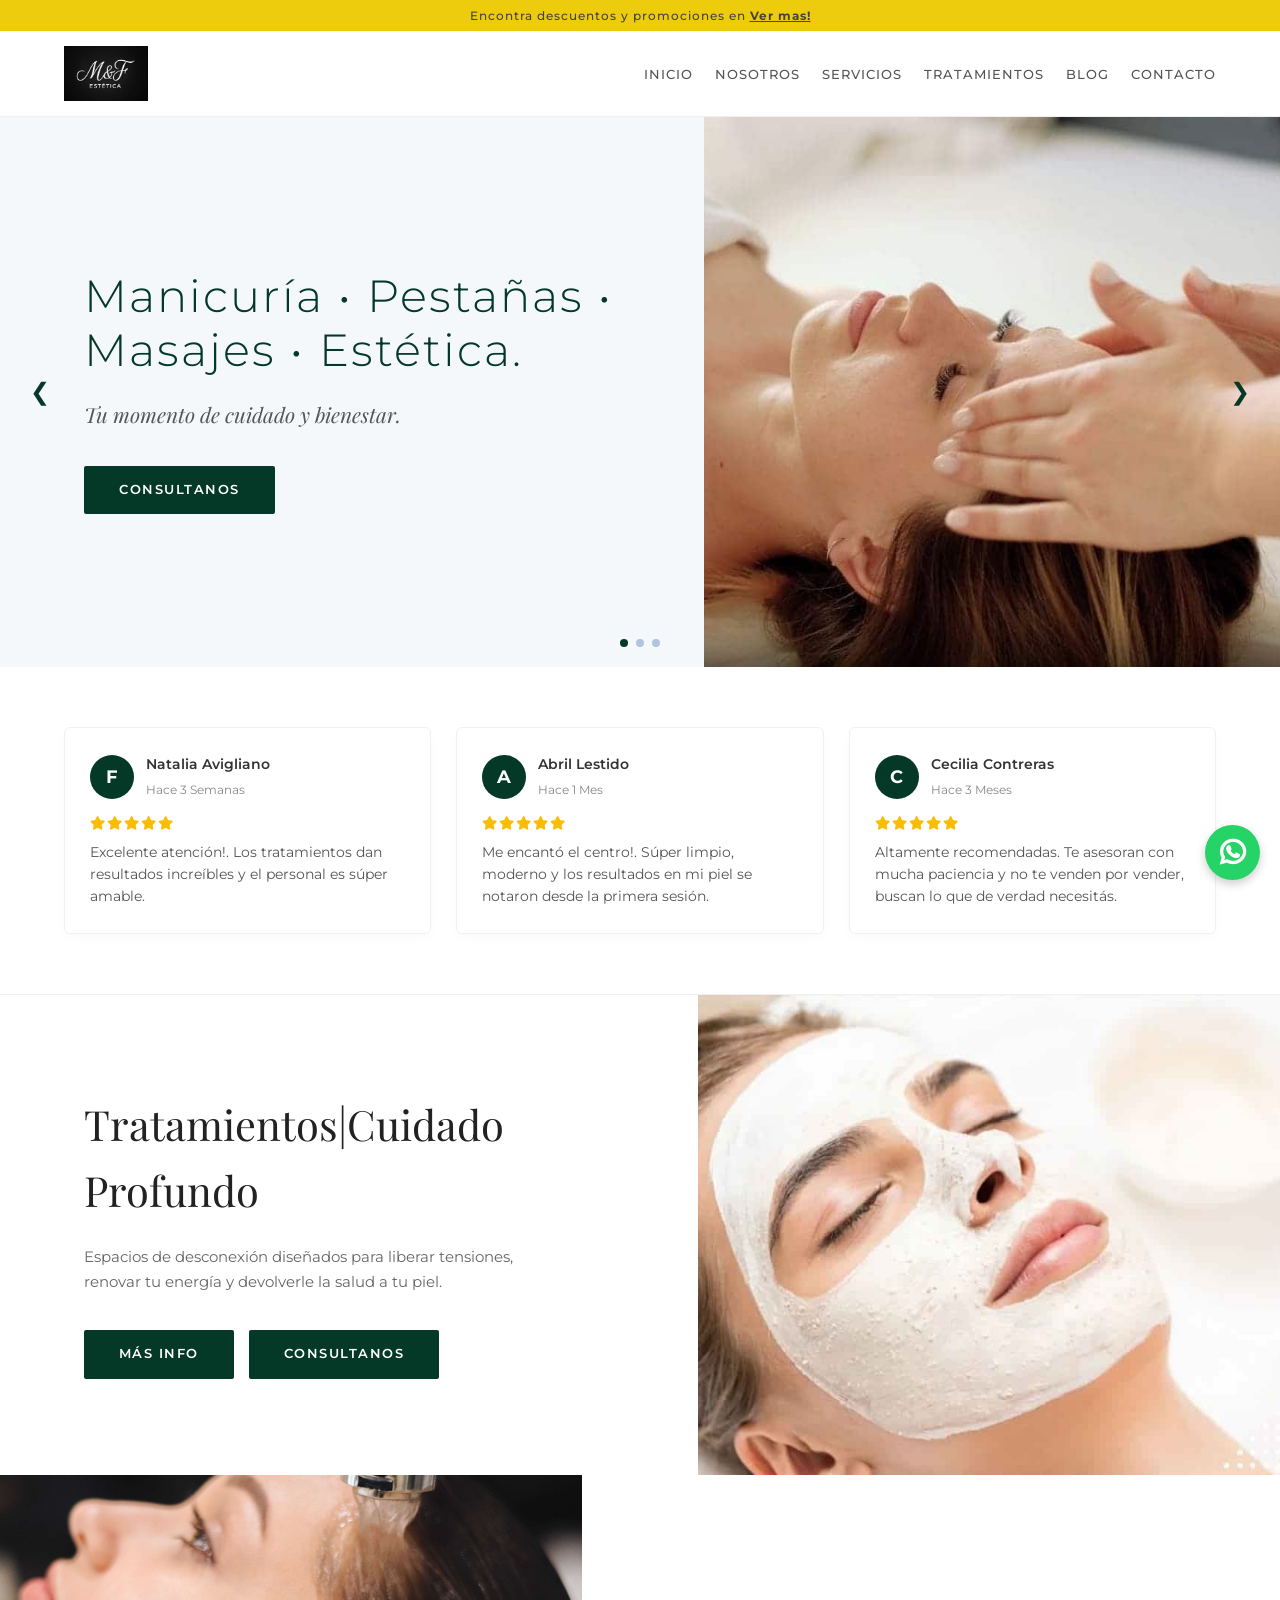
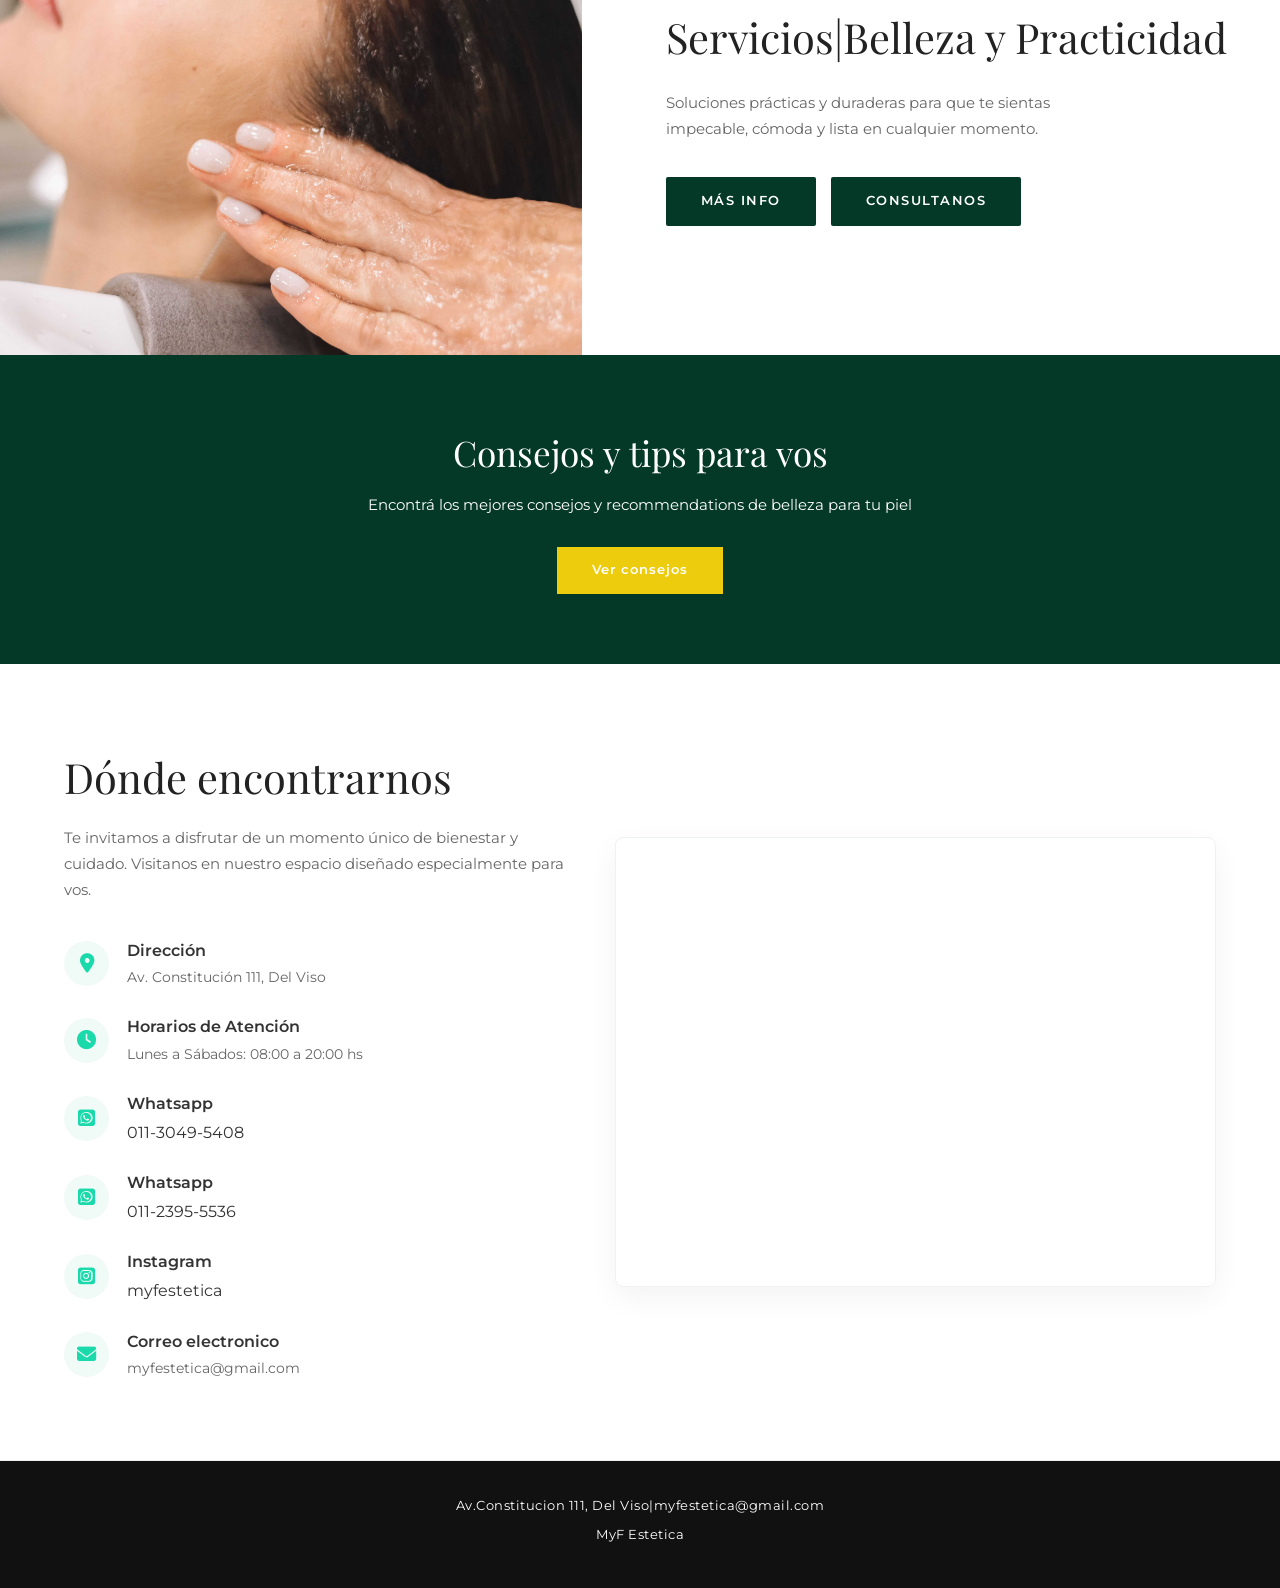
<file: index.html>
<!DOCTYPE html>
<html lang="es">
<head>
    <meta charset="UTF-8">
    <meta name="viewport" content="width=device-width, initial-scale=1.0">
    <title>MyF Estetica</title>
    <link rel="stylesheet" href="css/index.css">
    <link rel="stylesheet" href="https://cdnjs.cloudflare.com/ajax/libs/font-awesome/6.4.2/css/all.min.css">
</head>
<body>
    <header class="header">
        <div class="header-top">
            <p>Encontra descuentos y promociones en <a href="https://www.instagram.com/myfestetica_?utm_source=ig_web_button_share_sheet&igsh=ZDNlZDc0MzIxNw==">Ver mas!</a></p>
        </div>
        <nav class="nav-container">
            <a href="index.html"><img src="assets/Logo.JPG" alt="Logo MyF Estética"></a>
            <ul class="nav-menu" id="nav-menu">
                <li><a href="index.html">Inicio</a></li>
                <li><a href="about.html">Nosotros</a></li>
                <li><a href="services.html">Servicios</a></li>
                <li><a href="treatments.html">Tratamientos</a></li>
                <li><a href="blog.html">Blog</a></li>
                <li><a href="contact.html">Contacto</a></li>
            </ul>
            <button class="nav-toggle" id="nav-toggle" aria-label="Abrir menú">
                <i class="fas fa-bars"></i>
            </button>
        </nav>
    </header>

    <main>
        <section class="carousel-section">
            <div class="carousel-container">
                
                <div class="carousel-slide active">
                    <div class="carousel-content">
                        <h2 class="carousel-title">Manicuría • Pestañas • Masajes • Estética.</h2>
                        <p class="carousel-subtitle">Tu momento de cuidado y bienestar.</p>
                        <a href="https://wa.me/5491130495408" class="btn-carousel">CONSULTANOS</a>
                    </div>
                    <div class="carousel-image-container">
                        <img src="assets/bannerBienestar.JPG" alt="Tratamiento corporal" class="carousel-img">
                    </div>
                </div>

                <div class="carousel-slide">
                    <div class="carousel-content">
                        <h2 class="carousel-title">Tratamientos Faciales Avanzados.</h2>
                        <p class="carousel-subtitle">Renová la salud y frescura de tu piel.</p>
                        <a href="treatments.html" class="btn-carousel">VER MÁS</a>
                    </div>
                    <div class="carousel-image-container">
                        <img src="assets/tratamiento.jpg" alt="Tratamiento Facial" class="carousel-img">
                    </div>
                </div>

                <div class="carousel-slide">
                    <div class="carousel-content">
                        <h2 class="carousel-title">Belleza y Practicidad Diaria.</h2>
                        <p class="carousel-subtitle">Soluciones duraderas para sentirte impecable.</p>
                        <a href="services.html" class="btn-carousel">VER MÁS</a>
                    </div>
                    <div class="carousel-image-container">
                        <img src="assets/hair2.jpg" alt="Servicios de Belleza" class="carousel-img">
                    </div>
                </div>

            </div>

            <button class="carousel-arrow prev-arrow" aria-label="Anterior">❮</button>
            <button class="carousel-arrow next-arrow" aria-label="Siguiente">❯</button>

            <div class="carousel-dots">
                <span class="dot active"></span>
                <span class="dot"></span>
                <span class="dot"></span>
            </div>
        </section>
        <section class="opinions-section">
            <div class="opinions-container">
                
                <article class="review-card">
                    <div class="review-header">
                        <div class="review-avatar-placeholder">F</div> 
                        <div class="review-user-info">
                            <h4 class="review-name">Natalia Avigliano</h4>
                            <span class="review-date">Hace 3 Semanas</span>
                        </div>
                    </div>
                    <div class="review-stars">
                        <i class="fas fa-star"></i><i class="fas fa-star"></i><i class="fas fa-star"></i><i class="fas fa-star"></i><i class="fas fa-star"></i>
                    </div>
                    <p class="review-text">Excelente atención!. Los tratamientos dan resultados increíbles y el personal es súper amable.</p>
                </article>

                <article class="review-card">
                    <div class="review-header">
                        <div class="review-avatar-placeholder">A</div> 
                        <div class="review-user-info">
                            <h4 class="review-name">Abril Lestido</h4>
                            <span class="review-date">Hace 1 Mes</span>
                        </div>
                    </div>
                    <div class="review-stars">
                        <i class="fas fa-star"></i><i class="fas fa-star"></i><i class="fas fa-star"></i><i class="fas fa-star"></i><i class="fas fa-star"></i>
                    </div>
                    <p class="review-text">Me encantó el centro!. Súper limpio, moderno y los resultados en mi piel se notaron desde la primera sesión.</p>
                </article>

                <article class="review-card">
                    <div class="review-header">
                        <div class="review-avatar-placeholder">C</div> 
                        <div class="review-user-info">
                            <h4 class="review-name">Cecilia Contreras</h4>
                            <span class="review-date">Hace 3 Meses</span>
                        </div>
                    </div>
                    <div class="review-stars">
                        <i class="fas fa-star"></i><i class="fas fa-star"></i><i class="fas fa-star"></i><i class="fas fa-star"></i><i class="fas fa-star"></i>
                    </div>
                    <p class="review-text">Altamente recomendadas. Te asesoran con mucha paciencia y no te venden por vender, buscan lo que de verdad necesitás.</p>
                </article>

            </div>
        </section>

        <section class="services"> 
            <article class="service-card item-reversed">
                <div class="service-content">
                    <h1>Tratamientos|Cuidado Profundo</h1>
                    <p>Espacios de desconexión diseñados para liberar tensiones, renovar tu energía y devolverle la salud a tu piel.</p>
                    <div class="btn-group">
                        <a href="treatments.html" class="btn-main">MÁS INFO</a>
                        <a href="https://wa.me/01130495408" class="btn-accent">CONSULTANOS</a>
                    </div>
                </div>
                <div class="service-banner banner-facial"></div>
            </article>

            <article class="service-card item-reversed">
                <div class="service-content">
                    <h1>Servicios|Belleza y Practicidad</h1>
                    <p>Soluciones prácticas y duraderas para que te sientas impecable, cómoda y lista en cualquier momento.</p>
                    <div class="btn-group">
                        <a href="services.html" class="btn-main">MÁS INFO</a>
                        <a href="https://wa.me/01130495408" class="btn-accent">CONSULTANOS</a>
                    </div>
                </div>
                <div class="service-banner banner-corporal"></div>
            </article>
        </section>

        <section class="Tips">
            <h1>Consejos y tips para vos</h1>
            <p>Encontrá los mejores consejos y recommendations de belleza para tu piel</p>
            <a href="blog.html">Ver consejos</a>
        </section>

       <section class="find-us-section">
            <div class="find-us-container">
                <div class="find-us-info">
                    <h2 class="find-us-title">Dónde encontrarnos</h2>
                    <p class="find-us-description">Te invitamos a disfrutar de un momento único de bienestar y cuidado. Visitanos en nuestro espacio diseñado especialmente para vos.</p>
                    
                    <ul class="find-us-details">
    <li>
        <i class="fas fa-map-marker-alt"></i>
        <div>
            <h3>Dirección</h3>
            <p>Av. Constitución 111, Del Viso</p>
        </div>
    </li>
    <li>
        <i class="fas fa-clock"></i>
        <div>
            <h3>Horarios de Atención</h3>
            <p>Lunes a Sábados: 08:00 a 20:00 hs</p>
        </div>
    </li>
    <li>
        <a href="https://wa.me/5491130495408" target="_blank">
            <i class="fa-brands fa-square-whatsapp"></i>
        </a>
        <div>
            <h3>Whatsapp</h3>
            <a href="https://wa.me/5491130495408" target="_blank">011-3049-5408</a>
        </div>
    </li>
    <li>
        <a href="https://wa.me/5491123955536" target="_blank">
            <i class="fa-brands fa-square-whatsapp"></i>
        </a>
        <div>
            <h3>Whatsapp</h3>
            <a href="https://wa.me/5491123955536" target="_blank">011-2395-5536</a>
        </div>
    </li>
    <li>
        <a href="https://www.instagram.com/myfestetica_?utm_source=ig_web_button_share_sheet&igsh=ZDNlZDc0MzIxNw==" target="_blank">
            <i class="fa-brands fa-square-instagram"></i>
        </a>
        <div>
            <h3>Instagram</h3>
            <a href="https://www.instagram.com/myfestetica_?utm_source=ig_web_button_share_sheet&igsh=ZDNlZDc0MzIxNw==" target="_blank">myfestetica</a>
        </div>
    </li>
    <li>
        <i class="fas fa-envelope"></i>
        <div>
            <h3>Correo electronico</h3>
            <p>myfestetica@gmail.com</p>
        </div>
    </li>
</ul>
                </div>
                
                <div class="find-us-map">
                    <iframe 
                        src="https://www.google.com/maps/embed?pb=!1m18!1m12!1m3!1d3291.240505492348!2d-58.8037346!3d-34.4205566!2m3!1f0!2f0!3f0!3m2!1i1024!2i768!4f13.1!3m3!1m2!1s0x95bc99401bfd9ed7%3A0x6bba5294bf061e88!2sAv.%20Constituci%C3%B3n%20111%2C%20B1669%20Del%20Viso%2C%20Provincia%20de%20Buenos%20Aires!5e0!3m2!1ses!2sar!4v1700000000000!5m2!1ses!2sar" 
                        width="100%" 
                        height="100%" 
                        style="border:0;" 
                        allowfullscreen="" 
                        loading="lazy" 
                        referrerpolicy="no-referrer-when-downgrade">
                    </iframe> </div>
            </div>
        </section>

        <a href="https://wa.me/5491130495408">Boton whatsapp</a>
    </main>

    <footer>
        <p>Av.Constitucion 111, Del Viso|myfestetica@gmail.com</p>
        <p>MyF Estetica</p>
    </footer>

    <script type="module" src="js/main.js"></script>
</body>
</html>
</file>
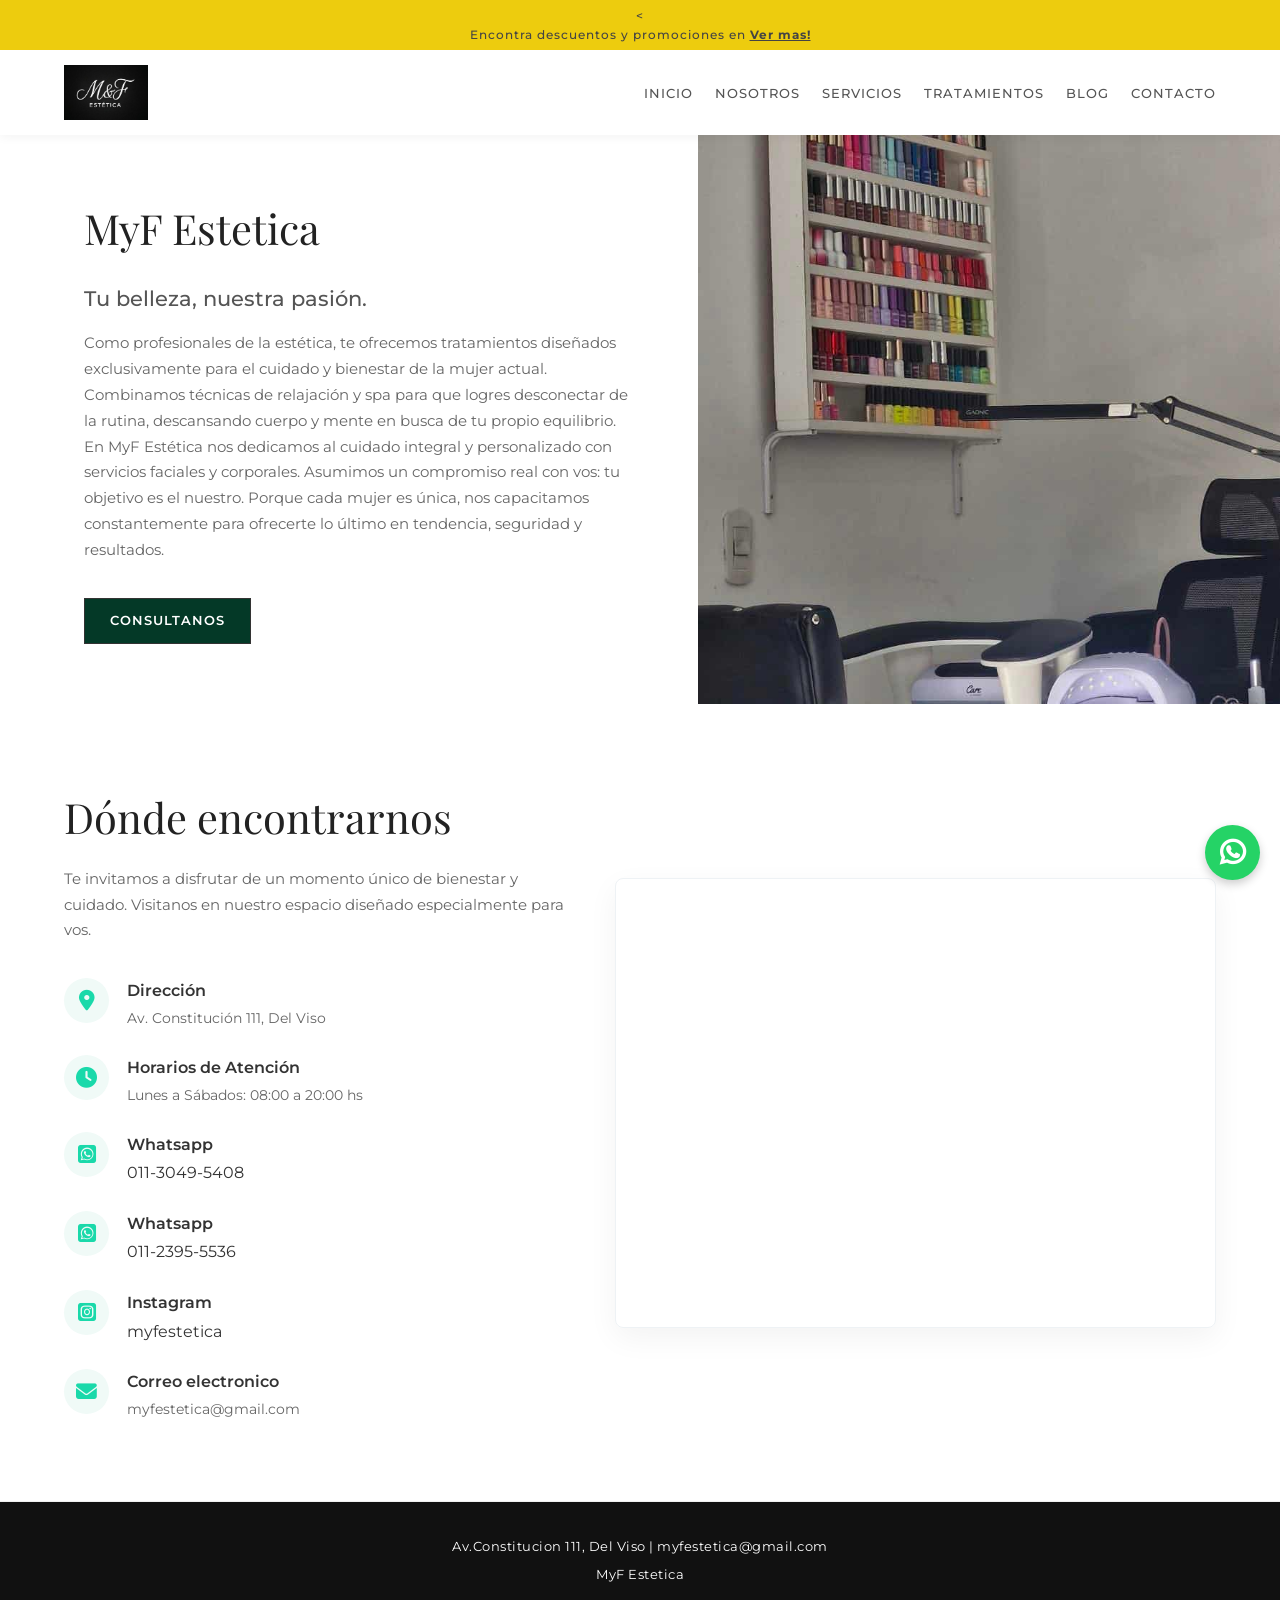
<file: about.html>
<!DOCTYPE html>
<html lang="es">
<head>
    <meta charset="UTF-8">
    <meta name="viewport" content="width=device-width, initial-scale=1.0">
    <title>MyF Estetica</title>
    <link rel="stylesheet" href="css/about.css">
    <link rel="stylesheet" href="https://cdnjs.cloudflare.com/ajax/libs/font-awesome/6.4.2/css/all.min.css">
</head>
<body>
    <header class="header">
        <div class="header-top">
            <<p>Encontra descuentos y promociones en <a href="https://www.instagram.com/myfestetica_?utm_source=ig_web_button_share_sheet&igsh=ZDNlZDc0MzIxNw==">Ver mas!</a></p>
        </div>
        <nav class="nav-container">
            <a href="index.html"><img src="assets/Logo.JPG" alt="Logo MyF Estetica"></a>
             <ul class="nav-menu" id="nav-menu">
                <li><a href="index.html">Inicio</a></li>
                <li><a href="about.html">Nosotros</a></li>
                 <li><a href="services.html">Servicios</a></li>
                  <li><a href="treatments.html">Tratamientos</a></li>
                  <li><a href="blog.html">Blog</a></li>
                   <li><a href="contact.html">Contacto</a></li>
            </ul>
            <button class="nav-toggle" id="nav-toggle" aria-label="Abrir menú">
                <i class="fas fa-bars"></i>
            </button>
        </nav>
    </header>

    <main>
        <section class="services">
            <article class="service-card item-reversed">
                <div class="service-content">
                    <h1>MyF Estetica</h1>
                    <h2>Tu belleza, nuestra pasión.</h2>
                    <p>Como profesionales de la estética, te ofrecemos tratamientos diseñados exclusivamente para el cuidado y bienestar de la mujer actual. Combinamos técnicas de relajación y spa para que logres desconectar de la rutina, descansando cuerpo y mente en busca de tu propio equilibrio.

En MyF Estética nos dedicamos al cuidado integral y personalizado con servicios faciales y corporales. Asumimos un compromiso real con vos: tu objetivo es el nuestro. Porque cada mujer es única, nos capacitamos constantemente para ofrecerte lo último en tendencia, seguridad y resultados.</p>
                    <div class="btn-group">
                        <a href="https://wa.me/5491130495408" class="btn-main">CONSULTANOS</a>
                    </div>
                </div>
                <div class="service-banner banner-facial"></div>
            </article>
        </section>
        
        <section class="find-us-section">
            <div class="find-us-container">
                <div class="find-us-info">
                    <h2 class="find-us-title">Dónde encontrarnos</h2>
                    <p class="find-us-description">Te invitamos a disfrutar de un momento único de bienestar y cuidado. Visitanos en nuestro espacio diseñado especialmente para vos.</p>
                    
                    <ul class="find-us-details">
    <li>
        <i class="fas fa-map-marker-alt"></i>
        <div>
            <h3>Dirección</h3>
            <p>Av. Constitución 111, Del Viso</p>
        </div>
    </li>
    <li>
        <i class="fas fa-clock"></i>
        <div>
            <h3>Horarios de Atención</h3>
            <p>Lunes a Sábados: 08:00 a 20:00 hs</p>
        </div>
    </li>
    <li>
        <a href="https://wa.me/5491130495408" target="_blank">
            <i class="fa-brands fa-square-whatsapp"></i>
        </a>
        <div>
            <h3>Whatsapp</h3>
            <a href="https://wa.me/5491130495408" target="_blank">011-3049-5408</a>
        </div>
    </li>
    <li>
        <a href="https://wa.me/5491123955536" target="_blank">
            <i class="fa-brands fa-square-whatsapp"></i>
        </a>
        <div>
            <h3>Whatsapp</h3>
            <a href="https://wa.me/5491123955536" target="_blank">011-2395-5536</a>
        </div>
    </li>
    <li>
        <a href="https://www.instagram.com/myfestetica_?utm_source=ig_web_button_share_sheet&igsh=ZDNlZDc0MzIxNw==" target="_blank">
            <i class="fa-brands fa-square-instagram"></i>
        </a>
        <div>
            <h3>Instagram</h3>
            <a href="https://www.instagram.com/myfestetica_?utm_source=ig_web_button_share_sheet&igsh=ZDNlZDc0MzIxNw==" target="_blank">myfestetica</a>
        </div>
    </li>
    <li>
        <i class="fas fa-envelope"></i>
        <div>
            <h3>Correo electronico</h3>
            <p>myfestetica@gmail.com</p>
        </div>
    </li>
</ul>
                </div>
                
                <div class="find-us-map">
                    <iframe 
                        src="https://www.google.com/maps/embed?pb=!1m18!1m12!1m3!1d3291.240505492348!2d-58.8037346!3d-34.4205566!2m3!1f0!2f0!3f0!3m2!1i1024!2i768!4f13.1!3m3!1m2!1s0x95bc99401bfd9ed7%3A0x6bba5294bf061e88!2sAv.%20Constituci%C3%B3n%20111%2C%20B1669%20Del%20Viso%2C%20Provincia%20de%20Buenos%20Aires!5e0!3m2!1ses!2sar!4v1700000000000!5m2!1ses!2sar" 
                        width="100%" 
                        height="100%" 
                        style="border:0;" 
                        allowfullscreen="" 
                        loading="lazy" 
                        referrerpolicy="no-referrer-when-downgrade">
                    </iframe> </div>
            </div>
        </section>

        <a href="https://wa.me/5491130495408" class="whatsapp-btn">Boton whatsapp</a>
    </main>

    <footer>
        <p>Av.Constitucion 111, Del Viso | myfestetica@gmail.com</p>
        <p>MyF Estetica</p>
    </footer>

    <script type="module" src="js/main.js"></script>
</body>
</html>
</file>
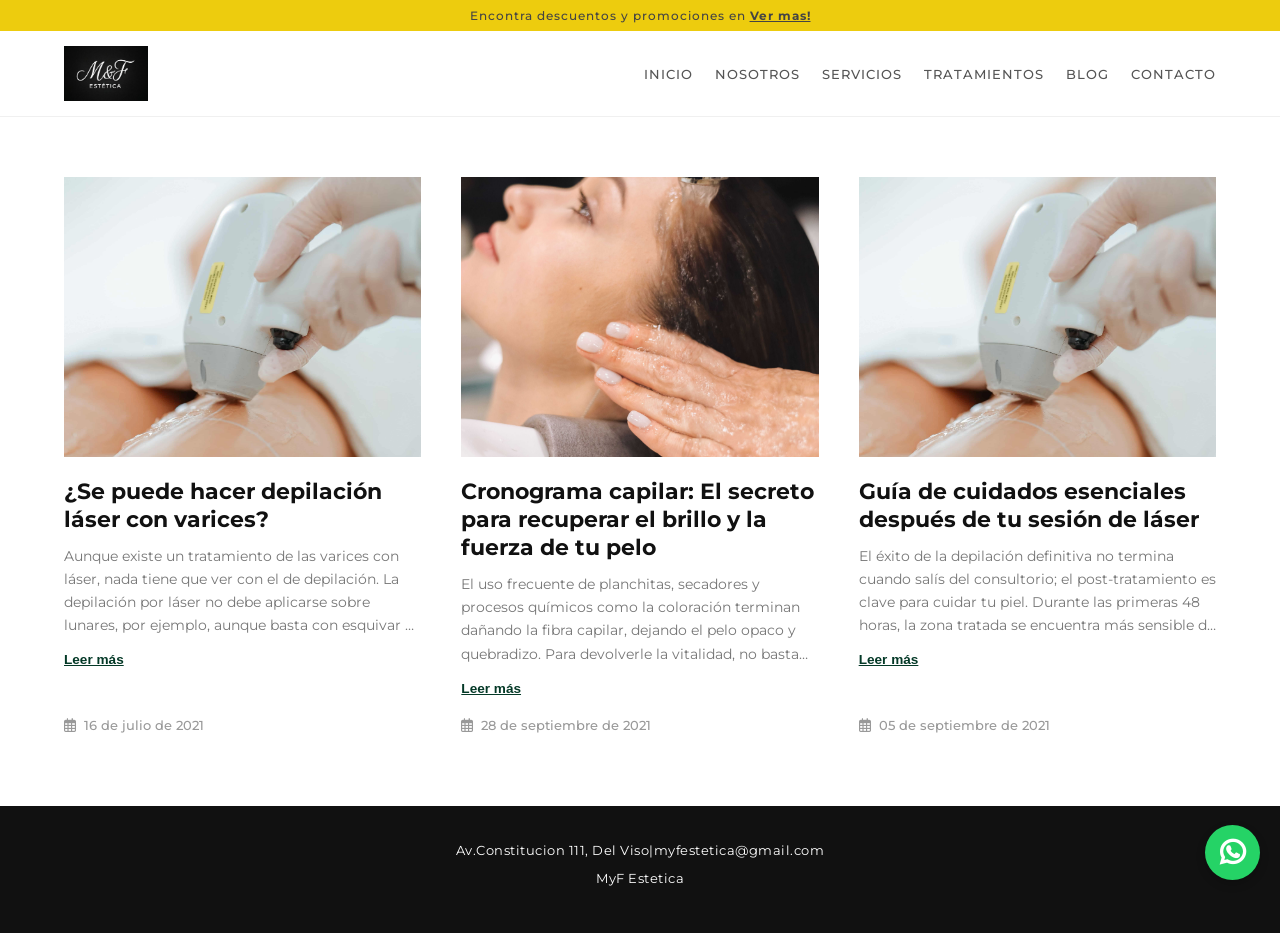
<file: blog.html>
<!DOCTYPE html>
<html lang="es">
<head>
    <meta charset="UTF-8">
    <meta name="viewport" content="width=device-width, initial-scale=1.0">
    <title>MyF Estetica</title>
    <link rel="stylesheet" href="css/blog.css">
    <link rel="stylesheet" href="https://cdnjs.cloudflare.com/ajax/libs/font-awesome/6.4.2/css/all.min.css">
</head>
<body>
    <header class="header">
        <div class="header-top">
            <p>Encontra descuentos y promociones en <a href="https://www.instagram.com/myfestetica_?utm_source=ig_web_button_share_sheet&igsh=ZDNlZDc0MzIxNw==">Ver mas!</a></p>
        </div>
        <nav class="nav-container">
            <a href="index.html"><img src="assets/Logo.JPG"></a>
             <ul class="nav-menu" id="nav-menu">
                <li><a href="index.html">Inicio</a></li>
                <li><a href="about.html">Nosotros</a></li>
                 <li><a href="services.html">Servicios</a></li>
                  <li><a href="treatments.html">Tratamientos</a></li>
                  <li><a href="blog.html">Blog</a></li>
                   <li><a href="contact.html">Contacto</a></li>
            </ul>
            <button class="nav-toggle" id="nav-toggle" aria-label="Abrir menú">
                <i class="fas fa-bars"></i>
            </button>
        </nav>
    </header>
    <main>
     <section class="blog-section">
    <div class="blog-container">
        
<!-- Tarjeta 1: Depilación láser y varices -->
<article class="blog-card">
    <div class="blog-card-image">
        <img src="assets/depilacion.jpg" alt="Depilación láser y varices">
    </div>
    <div class="blog-card-content">
        <h3 class="blog-card-title">¿Se puede hacer depilación láser con varices?</h3>
        <p class="blog-card-excerpt">
            Aunque existe un tratamiento de las varices con láser, nada tiene que ver con el de depilación. La depilación por láser no debe aplicarse sobre lunares, por ejemplo, aunque basta con esquivar el lunar. Depilación láser y varices también parecen poco compatibles porque el tono de una variz podría atraer la energía del disparo...
        </p>
        <div class="blog-card-meta">
            <i class="far fa-calendar-alt"></i>
            <span>16 de julio de 2021</span>
        </div>
    </div>
</article>

<!-- Tarjeta : Cuidado capilar -->
<article class="blog-card">
    <div class="blog-card-image">
        <img src="assets/hair2.jpg" alt="Consejos para un cabello sano y fuerte">
    </div>
    <div class="blog-card-content">
        <h3 class="blog-card-title">Cronograma capilar: El secreto para recuperar el brillo y la fuerza de tu pelo</h3>
        <p class="blog-card-excerpt">
            El uso frecuente de planchitas, secadores y procesos químicos como la coloración terminan dañando la fibra capilar, dejando el pelo opaco y quebradizo. Para devolverle la vitalidad, no basta con usar cualquier crema de enjuague. Un cronograma capilar bien estructurado combina tres etapas fundamentales: hidratación, nutrición y reconstrucción...
        </p>
        <div class="blog-card-meta">
            <i class="far fa-calendar-alt"></i>
            <span>28 de septiembre de 2021</span>
        </div>
    </div>
</article>

<!-- Tarjeta 3: Cuidados post-láser -->
<article class="blog-card">
    <div class="blog-card-image">
        <img src="assets/depilacion.jpg" alt="Cuidados de la piel post láser">
    </div>
    <div class="blog-card-content">
        <h3 class="blog-card-title">Guía de cuidados esenciales después de tu sesión de láser</h3>
        <p class="blog-card-excerpt">
            El éxito de la depilación definitiva no termina cuando salís del consultorio; el post-tratamiento es clave para cuidar tu piel. Durante las primeras 48 horas, la zona tratada se encuentra más sensible de lo habitual. Es fundamental evitar la exposición solar directa, suspender los baños muy calientes y mantener la piel hidratada con geles neutros como el aloe vera...
        </p>
        <div class="blog-card-meta">
            <i class="far fa-calendar-alt"></i>
            <span>05 de septiembre de 2021</span>
        </div>
    </div>
</article>

    </div>

       <a href="https://wa.me/5491130495408" class="whatsapp-btn">Boton whatsapp</a>
    </main>
    <footer>
        <p>Av.Constitucion 111, Del Viso|myfestetica@gmail.com</p>
        <p>MyF Estetica</p>
    </footer>

    <script type="module" src="js/main.js"></script>
</body>
</html>
</file>
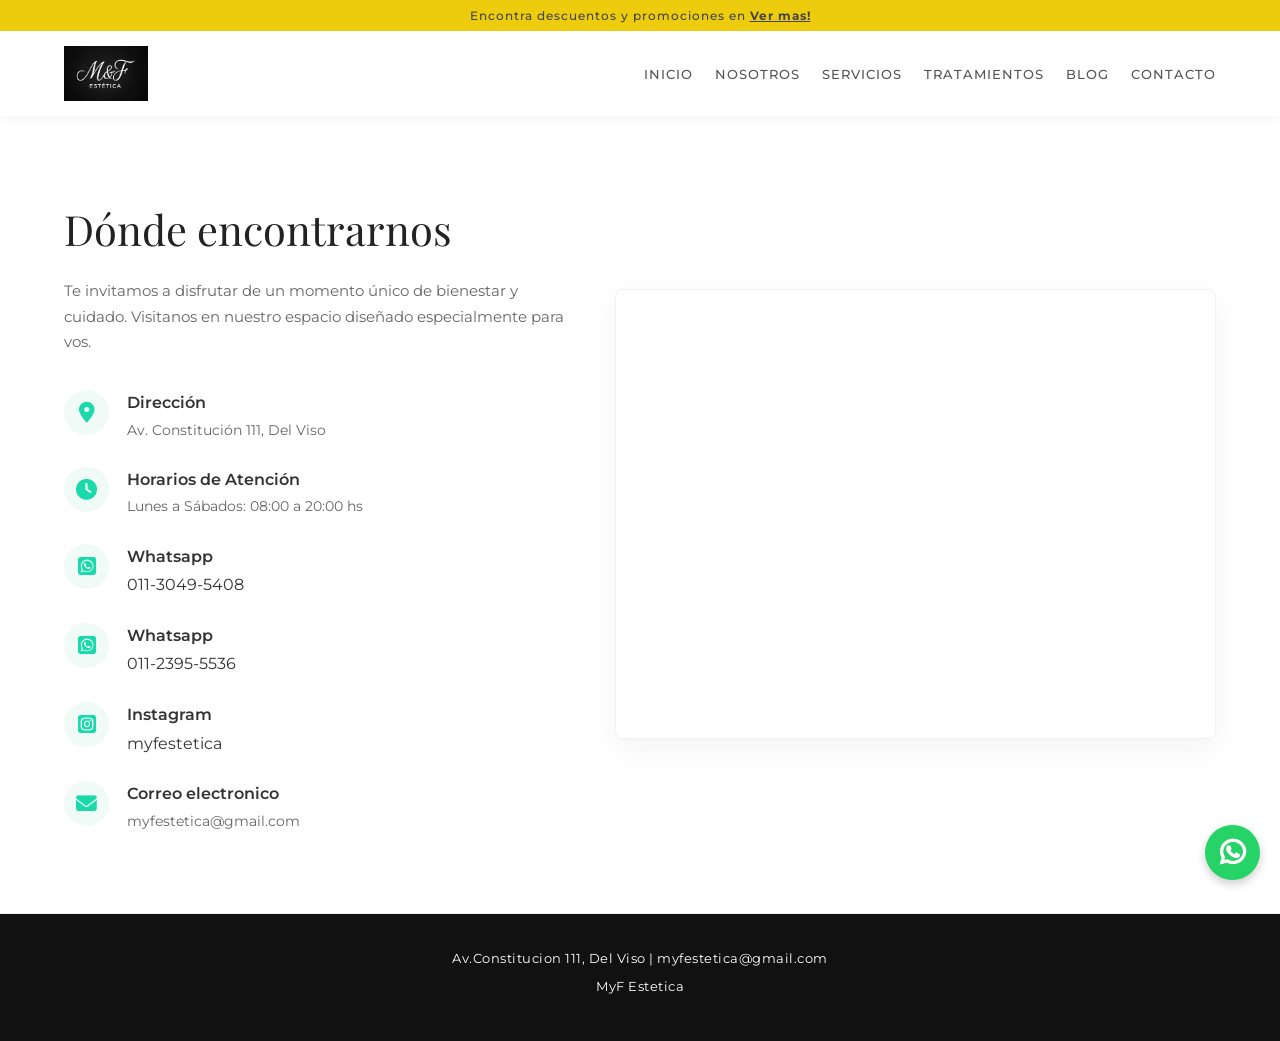
<file: contact.html>
<!DOCTYPE html>
<html lang="es">
<head>
    <meta charset="UTF-8">
    <meta name="viewport" content="width=device-width, initial-scale=1.0">
    <title>MyF Estetica</title>
    <link rel="stylesheet" href="css/contact.css">
    <link rel="stylesheet" href="https://cdnjs.cloudflare.com/ajax/libs/font-awesome/6.4.2/css/all.min.css">
</head>
<body>
    <header class="header">
        <div class="header-top">
            <p>Encontra descuentos y promociones en <a href="https://www.instagram.com/myfestetica_?utm_source=ig_web_button_share_sheet&igsh=ZDNlZDc0MzIxNw==">Ver mas!</a></p>
        </div>
        <nav class="nav-container">
            <a href="index.html"><img src="assets/Logo.JPG" alt="Logo MyF Estetica"></a>
             <ul class="nav-menu" id="nav-menu">
                <li><a href="index.html">Inicio</a></li>
                <li><a href="about.html">Nosotros</a></li>
                 <li><a href="services.html">Servicios</a></li>
                  <li><a href="treatments.html">Tratamientos</a></li>
                  <li><a href="blog.html">Blog</a></li>
                   <li><a href="contact.html">Contacto</a></li>
            </ul>
            <button class="nav-toggle" id="nav-toggle" aria-label="Abrir menú">
                <i class="fas fa-bars"></i>
            </button>
        </nav>
    </header>

    <main>
        <section class="find-us-section">
            <div class="find-us-container">
                <div class="find-us-info">
                    <h2 class="find-us-title">Dónde encontrarnos</h2>
                    <p class="find-us-description">Te invitamos a disfrutar de un momento único de bienestar y cuidado. Visitanos en nuestro espacio diseñado especialmente para vos.</p>
                    
                    <ul class="find-us-details">
    <li>
        <i class="fas fa-map-marker-alt"></i>
        <div>
            <h3>Dirección</h3>
            <p>Av. Constitución 111, Del Viso</p>
        </div>
    </li>
    <li>
        <i class="fas fa-clock"></i>
        <div>
            <h3>Horarios de Atención</h3>
            <p>Lunes a Sábados: 08:00 a 20:00 hs</p>
        </div>
    </li>
    <li>
        <a href="https://wa.me/5491130495408" target="_blank">
            <i class="fa-brands fa-square-whatsapp"></i>
        </a>
        <div>
            <h3>Whatsapp</h3>
            <a href="https://wa.me/5491130495408" target="_blank">011-3049-5408</a>
        </div>
    </li>
    <li>
        <a href="https://wa.me/5491123955536" target="_blank">
            <i class="fa-brands fa-square-whatsapp"></i>
        </a>
        <div>
            <h3>Whatsapp</h3>
            <a href="https://wa.me/5491123955536" target="_blank">011-2395-5536</a>
        </div>
    </li>
    <li>
        <a href="https://www.instagram.com/myfestetica_?utm_source=ig_web_button_share_sheet&igsh=ZDNlZDc0MzIxNw==" target="_blank">
            <i class="fa-brands fa-square-instagram"></i>
        </a>
        <div>
            <h3>Instagram</h3>
            <a href="https://www.instagram.com/myfestetica_?utm_source=ig_web_button_share_sheet&igsh=ZDNlZDc0MzIxNw==" target="_blank">myfestetica</a>
        </div>
    </li>
    <li>
        <i class="fas fa-envelope"></i>
        <div>
            <h3>Correo electronico</h3>
            <p>myfestetica@gmail.com</p>
        </div>
    </li>
</ul>
                </div>
                
                <div class="find-us-map">
                    <iframe 
                        src="https://www.google.com/maps/embed?pb=!1m18!1m12!1m3!1d3291.240505492348!2d-58.8037346!3d-34.4205566!2m3!1f0!2f0!3f0!3m2!1i1024!2i768!4f13.1!3m3!1m2!1s0x95bc99401bfd9ed7%3A0x6bba5294bf061e88!2sAv.%20Constituci%C3%B3n%20111%2C%20B1669%20Del%20Viso%2C%20Provincia%20de%20Buenos%20Aires!5e0!3m2!1ses!2sar!4v1700000000000!5m2!1ses!2sar" 
                        width="100%" 
                        height="100%" 
                        style="border:0;" 
                        allowfullscreen="" 
                        loading="lazy" 
                        referrerpolicy="no-referrer-when-downgrade">
                    </iframe> </div>
            </div>
        </section>

        <a href="https://wa.me/5491130495408" class="whatsapp-btn">Boton whatsapp</a>
    </main>

    <footer>
        <p>Av.Constitucion 111, Del Viso | myfestetica@gmail.com</p>
        <p>MyF Estetica</p>
    </footer>

    <script type="module" src="js/main.js"></script>
</body>
</html>
</file>
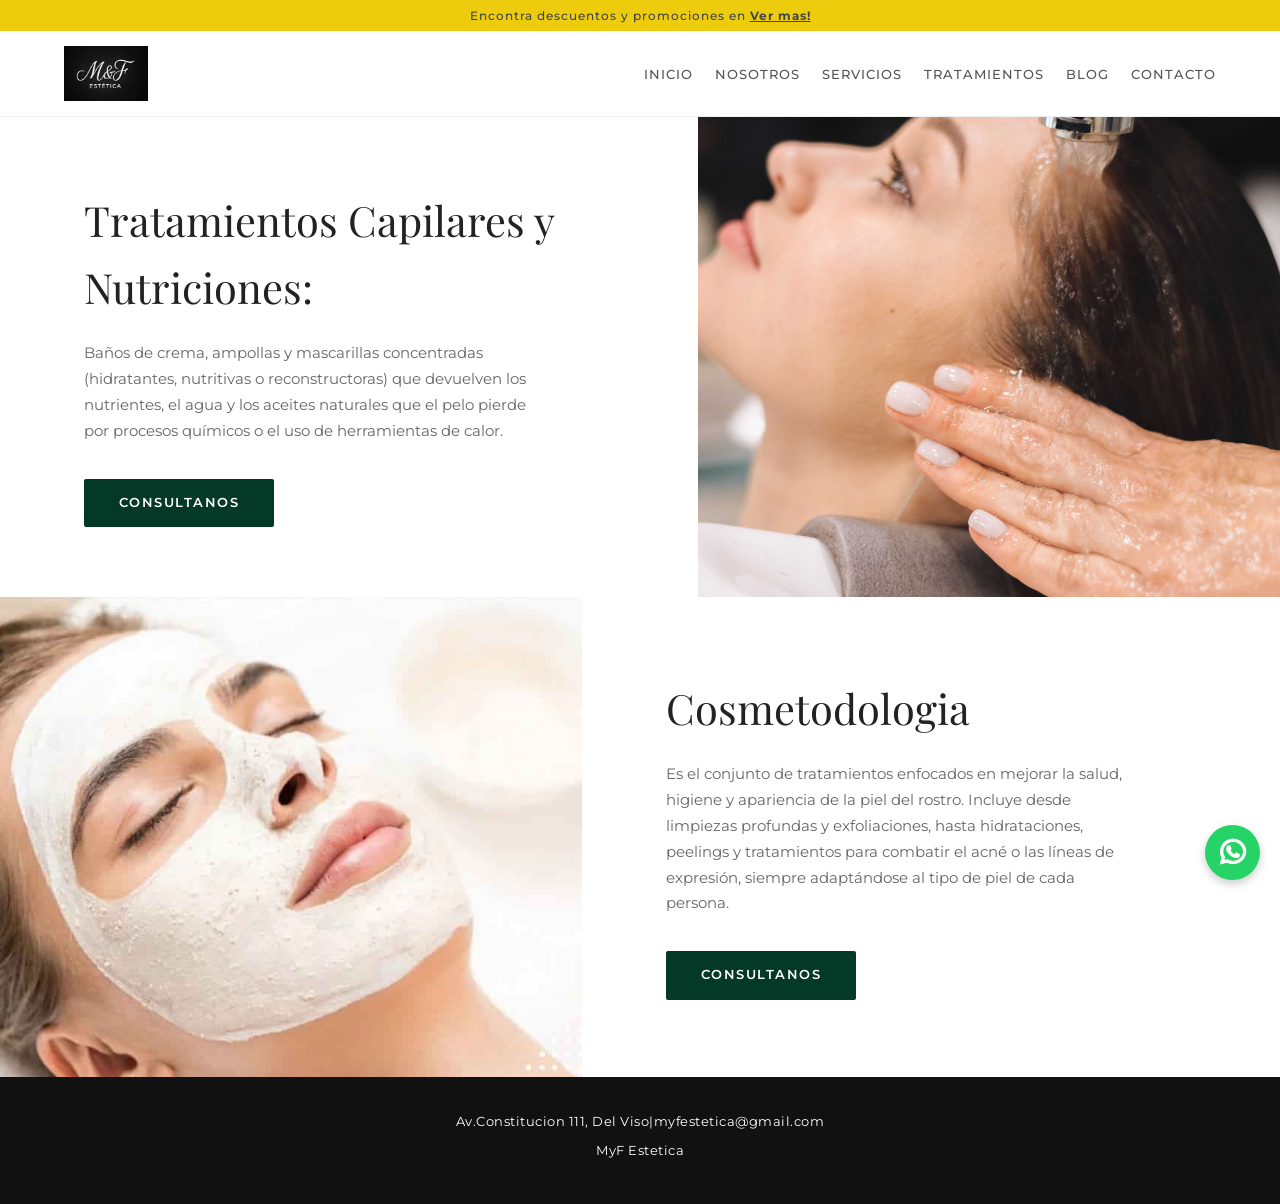
<file: treatments.html>
<!DOCTYPE html>
<html lang="es">
<head>
    <meta charset="UTF-8">
    <meta name="viewport" content="width=device-width, initial-scale=1.0">
    <title>MyF Estetica</title>
    <link rel="stylesheet" href="css/treatments.css">
    <link rel="stylesheet" href="https://cdnjs.cloudflare.com/ajax/libs/font-awesome/6.4.2/css/all.min.css">
</head>
<body>
    <header class="header">
        <div class="header-top">
           <p>Encontra descuentos y promociones en <a href="https://www.instagram.com/myfestetica_?utm_source=ig_web_button_share_sheet&igsh=ZDNlZDc0MzIxNw==">Ver mas!</a></p>
        </div>
        <nav class="nav-container">
            <a href="index.html"><img src="assets/Logo.JPG"></a>
             <ul class="nav-menu" id="nav-menu">
                <li><a href="index.html">Inicio</a></li>
                <li><a href="about.html">Nosotros</a></li>
                 <li><a href="services.html">Servicios</a></li>
                  <li><a href="treatments.html">Tratamientos</a></li>
                  <li><a href="blog.html">Blog</a></li>
                   <li><a href="contact.html">Contacto</a></li>
            </ul>
            <button class="nav-toggle" id="nav-toggle" aria-label="Abrir menú">
                <i class="fas fa-bars"></i>
            </button>
        </nav>
    </header>
    <main>
       <section class="services"> <article class="service-card item-reversed">
        <div class="service-content">
            <h1>​Tratamientos Capilares y Nutriciones:</h1>
            <p>Baños de crema, ampollas y mascarillas concentradas (hidratantes, nutritivas o reconstructoras) que devuelven los nutrientes, el agua y los aceites naturales que el pelo pierde por procesos químicos o el uso de herramientas de calor.</p>
            <div class="btn-group">
                <a href="https://wa.me/5491130495408" class="btn-accent">CONSULTANOS</a>
            </div>
        </div>
        <div class="service-banner banner-facial"></div>
    </article>

    <article class="service-card item-reversed">
        <div class="service-content">
            <h1>Cosmetodologia</h1>
            <p>Es el conjunto de tratamientos enfocados en mejorar la salud, higiene y apariencia de la piel del rostro. Incluye desde limpiezas profundas y exfoliaciones, hasta hidrataciones, peelings y tratamientos para combatir el acné o las líneas de expresión, siempre adaptándose al tipo de piel de cada persona.</p>
            <div class="btn-group">
                <a href="https://wa.me/5491130495408" class="btn-accent">CONSULTANOS</a>
            </div>
        </div>
        <div class="service-banner banner-corporal"></div>
    </article>
       <a class="btn-whatsapp" href="https://wa.me/https://wa.me/5491130495408">Boton whatsapp</a>
    </main>
    <footer>
        <p>Av.Constitucion 111, Del Viso|myfestetica@gmail.com</p>
        <p>MyF Estetica</p>
    </footer>

    <script type="module" src="js/main.js"></script>
</body>
</html>
</file>
<file: css/index.css>
/* ==========================================================================
   1. RESET, VARIABLES Y ESTILOS GENERALES
   ========================================================================== */
@import url('https://fonts.googleapis.com/css2?family=Montserrat:wght@300;400;500;600;700&family=Playfair+Display:ital,wght@0,400;0,600;1,400&display=swap');

* {
    margin: 0;
    padding: 0;
    box-sizing: border-box;
}

body {
    font-family: 'Montserrat', sans-serif;
    line-height: 1.6;
    color: #333;
    background-color: #ffffff;
    overflow-x: hidden;
}

a {
    text-decoration: none;
    color: inherit;
}

ul {
    list-style: none;
}

img {
    max-width: 100%;
    display: block;
}

/* ==========================================================================
   2. HEADER & NAVEGACIÓN (Estilo Calia)
   ========================================================================== */
.header {
    width: 100%;
    position: sticky;
    top: 0;
    z-index: 2000;
    background-color: #ffffff;
}

.header-top {
    background-color: #EDCC0E; /* Rosa pastel muy suave */
    text-align: center;
    padding: 6px 10px;
    font-size: 0.75rem;
    letter-spacing: 1px;
    font-weight: 500;
    color: #444;
}

.header-top a {
    font-weight: 700;
    text-decoration: underline;
}

.nav-container {
    display: flex;
    justify-content: space-between;
    align-items: center;
    padding: 15px 5%;
    border-bottom: 1px solid #f0f0f0;
}

.nav-container img {
    max-height: 55px;
}

.nav-menu {
    display: flex;
    gap: 22px;
}

.nav-menu a {
    font-size: 0.8rem;
    font-weight: 500;
    text-transform: uppercase;
    letter-spacing: 1px;
    color: #555;
    transition: color 0.3s ease;
}

.nav-menu a:hover {
    color:  #043927; /* Azul institucional */
}

.nav-toggle {
    display: none;
    background: none;
    border: none;
    font-size: 1.4rem;
    color: #043927; 
    cursor: pointer;
}

/* ==========================================================================
   3. SECCIÓN CARROUSEL (Slider Principal)
   ========================================================================== */
.carousel-section {
    position: relative;
    width: 100%;
    background-color: #f4f8fb; /* Fondo celeste/grisáceo de la captura */
    overflow: hidden;
}

.carousel-slide {
    display: grid;
    grid-template-columns: 1.1fr 0.9fr;
    height: 550px;
    min-height: 520px;
    align-items: center;
}

.carousel-content {
    padding: 60px 5% 60px 12%;
}

.carousel-title {
    font-family: 'Montserrat', sans-serif;
    font-weight: 300;
    font-size: 2.8rem;
    color: #043927;  /* Azul Calia */
    line-height: 1.2;
    letter-spacing: 2px;
    margin-bottom: 20px;
}

.carousel-subtitle {
    font-family: 'Playfair Display', serif;
    font-style: italic;
    font-size: 1.3rem;
    color: #555;
    margin-bottom: 35px;
}

/* Botón Azul de las capturas */
.btn-carousel, .btn-main, .btn-accent {
    display: inline-block;
    padding: 14px 35px;
    background-color: #043927; 
    color: #ffffff;
    font-size: 0.8rem;
    font-weight: 600;
    letter-spacing: 1.5px;
    border-radius: 2px;
    transition: background-color 0.3s ease;
    text-transform: uppercase;
}

.btn-carousel:hover, .btn-main:hover, .btn-accent:hover {
    background-color: #043927; 
}

.carousel-image-container {
    width: 100%;
    height: 100%; /* Ocupa el 100% de los 550px del padre */
    display: flex;
    justify-content: flex-end;
    align-items: center;
    overflow: hidden;
}

.carousel-img {
    width: 100%;
    height: 100%; /* 💡 Obliga a la imagen a rellenar la altura fija */
    object-fit: cover; /* 💡 Clave: Corta y acomoda la foto para que no se estire ni se deforme */
}

/* Flechas del Carousel */
.carousel-arrow {
    position: absolute;
    top: 50%;
    transform: translateY(-50%);
    background: none;
    border: none;
    font-size: 1.5rem;
    color: #043927; 
    cursor: pointer;
    padding: 10px;
    z-index: 10;
}

.prev-arrow { left: 20px; }
.next-arrow { right: 20px; }

/* Puntitos */
.carousel-dots {
    position: absolute;
    bottom: 20px;
    left: 50%;
    transform: translateX(-50%);
    display: flex;
    gap: 8px;
}

.dot {
    width: 8px;
    height: 8px;
    background-color: #b0c4de;
    border-radius: 50%;
    cursor: pointer;
}

.dot.active {
    background-color: #043927; 
}
/* Lógica de transición y visibilidad para el Carrusel */
.carousel-container {
    position: relative;
    width: 100%;
}

.carousel-slide {
    display: none;
    grid-template-columns: 1.1fr 0.9fr;
    min-height: 520px;
    align-items: center;
}

.carousel-slide.active {
    display: grid;
    animation: slideFromRight 0.6s cubic-bezier(0.16, 1, 0.3, 1) forwards;
}

@keyframes slideFromRight {
    from {
        transform: translateX(100%);
        opacity: 0;
    }
    to {
        transform: translateX(0);
        opacity: 1;
    }
}
/* ==========================================================================
   4. SECCIÓN OPINIONES (Google Reviews)
   ========================================================================== */
.opinions-section {
    background-color: #ffffff;
    padding: 60px 5%;
    border-bottom: 1px solid #f0f0f0;
}

.opinions-container {
    display: grid;
    grid-template-columns: repeat(3, 1fr);
    gap: 25px;
    max-width: 1200px;
    margin: 0 auto;
}

.review-card {
    background: #ffffff;
    border: 1px solid #eef2f5;
    border-radius: 6px;
    padding: 25px;
    box-shadow: 0 4px 12px rgba(0, 0, 0, 0.02);
}

.review-header {
    display: flex;
    align-items: center;
    gap: 12px;
    margin-bottom: 15px;
    position: relative;
}

.review-avatar, .review-avatar-placeholder {
    width: 44px;
    height: 44px;
    border-radius: 50%;
    object-fit: cover;
}

.review-avatar-placeholder {
    background-color: #043927; 
    color: #ffffff;
    display: flex;
    align-items: center;
    justify-content: center;
    font-weight: 700;
    font-size: 1.1rem;
}

.review-user-info {
    flex-grow: 1;
}

.review-name {
    font-size: 0.9rem;
    font-weight: 600;
    color: #333;
}

.review-date {
    font-size: 0.75rem;
    color: #888;
}

.google-icon {
    width: 18px;
    height: 18px;
    position: absolute;
    top: 0;
    right: 0;
}

.review-stars {
    color: #fbbc05; /* Amarillo Google */
    font-size: 0.85rem;
    margin-bottom: 12px;
    display: flex;
    gap: 2px;
}

.review-text {
    font-size: 0.85rem;
    color: #555;
    line-height: 1.6;
}

/* ==========================================================================
   5. SECCIÓN SERVICIOS (Layout Espejo / Dos Columnas)
   ========================================================================== */
.services {
    width: 100%;
    display: flex;
    flex-direction: column;
}

.service-card {
    display: grid;
    grid-template-columns: 1.2fr 1fr;
    min-height: 480px;
    background-color: #ffffff;
}

/* Hace que el segundo servicio invierta el orden visual en Desktop */
.services .service-card:nth-child(even) {
    direction: rtl; 
}
.services .service-card:nth-child(even) .service-content {
    direction: ltr; /* Asegura que el texto no se escriba al revés */
}

.service-content {
    display: flex;
    flex-direction: column;
    justify-content: center;
    padding: 60px 10px 60px 12%;
}

.service-content h1 {
    font-family: 'Playfair Display', serif;
    font-size: 2.6rem;
    font-weight: 400;
    color: #222;
    margin-bottom: 20px;
}

.service-content p {
    font-size: 0.95rem;
    color: #666;
    margin-bottom: 35px;
    max-width: 460px;
    line-height: 1.7;
}

.btn-group {
    display: flex;
    gap: 15px;
}

.service-banner {
    background-size: cover;
    background-position: center;
    width: 100%;
    min-height: 100%;
}

/* Clases específicas para tus imágenes */
.banner-facial {
    background-image: url('../assets/TratamientoFacial.JPG'); 
    background-color: #f5ece6;
}

.banner-corporal {
    background-image: url('../assets/hair2.jpg');
    background-color: #ebdcd0;
}

/* ==========================================================================
   6. SECCIÓN TIPS & RECOMENDACIONES
   ========================================================================== */
.Tips {
    background-color: #043927; 
    text-align: center;
    padding: 70px 5%;
}

.Tips h1 {
    font-family: 'Playfair Display', serif;
    font-size: 2.2rem;
    font-weight: 400;
    color:white;
    margin-bottom: 12px;
}

.Tips p {
    font-size: 0.95rem;
    color: #fffefe;
    margin-bottom: 30px;
}

.Tips a {
    display: inline-block;
    padding: 13px 35px;
    background-color: #EDCC0E;
    color: #ffffff;
    font-size: 0.8rem;
    font-weight: 600;
    letter-spacing: 1px;
}

/* ==========================================================================
   7. FOOTER & BOTÓN WHATSAPP
   ========================================================================== */
footer {
    background-color: #111111;
    color: #ffffff;
    text-align: center;
    padding: 35px 5%;
    font-size: 0.8rem;
    letter-spacing: 0.5px;
}

footer p { margin-bottom: 8px; }

/* Botón flotante idéntico al de tu captura */
main > a:last-of-type {
    position: fixed;
    bottom: 20px;
    right: 20px;
    background-color: #25D366;
    color: white;
    width: 55px;
    height: 55px;
    border-radius: 50%;
    display: flex;
    align-items: center;
    justify-content: center;
    font-size: 0px; /* Esconde el texto "Boton whatsapp" */
    box-shadow: 0 4px 10px rgba(0,0,0,0.2);
    z-index: 3000;
}

/* El icono dentro de WhatsApp (usando pseudoelemento para no forzar cambio de HTML) */
main > a:last-of-type::before {
    content: "\f232";
    font-family: "Font Awesome 5 Brands";
    font-weight: 900;
    font-size: 1.8rem;
}
/**/
/* ==========================================================================
   SECCIÓN DÓNDE ENCONTRARNOS
   ========================================================================== */
.find-us-section {
    background-color: #ffffff;
    padding: 80px 5%;
    border-bottom: 1px solid #f0f0f0;
}

.find-us-container {
    max-width: 1200px;
    margin: 0 auto;
    display: grid;
    grid-template-columns: 1fr 1.2fr;
    gap: 50px;
    align-items: center;
}

/* Columna de Información */
.find-us-title {
    font-family: 'Playfair Display', serif;
    font-size: 2.6rem;
    font-weight: 400;
    color: #222;
    margin-bottom: 15px;
}

.find-us-description {
    font-size: 0.95rem;
    color: #666;
    margin-bottom: 35px;
    line-height: 1.7;
}

.find-us-details {
    display: flex;
    flex-direction: column;
    gap: 25px;
}

.find-us-details li {
    display: flex;
    align-items: center; /* Cambiar a 'center' si quieres un centrado vertical perfecto */
    gap: 18px;
}

.find-us-details i {
    font-size: 1.2rem; /* Ajustado sutilmente para que quepa bien cualquier ícono */
    color: #1AD9AA; 
    background-color: #f0faf7;
    border-radius: 50%;
    width: 45px;
    height: 45px;
    display: flex;         /* Asegura el comportamiento flex */
    align-items: center;    /* Centrado vertical del ícono */
    justify-content: center;/* Centrado horizontal del ícono */
    flex-shrink: 0;        /* Evita que el círculo se aplaste o desplace */
}

.find-us-details h3 {
    font-size: 1rem;
    font-weight: 600;
    color: #333;
    margin-bottom: 3px;
}

.find-us-details p {
    font-size: 0.9rem;
    color: #666;
}

/* Columna del Mapa */
.find-us-map {
    width: 100%;
    height: 450px;
    border-radius: 8px;
    overflow: hidden;
    box-shadow: 0 10px 30px rgba(0, 0, 0, 0.05);
    border: 1px solid #eef2f5;
}

/* ==========================================================================
   8. MEDIA QUERIES (Responsive para Mobile)
   ========================================================================== */
@media (max-width: 991px) {
    .nav-toggle {
        display: block;
    }

    .nav-menu {
        display: none; /* Idealmente controlado con una clase JS (.active) */
    }

    .nav-menu.nav-menu_visible {
        display: flex;
        flex-direction: column;
        align-items: center;
        gap: 20px; /* Separación entre los links */
        
        /* Posicionamiento flotante */
        position: absolute;
        top: 100%; /* Se despliega justo abajo de donde termina el header */
        left: 0;
        width: 100%;
        background-color: #ffffff; /* Poné el color de fondo de tu marca */
        padding: 30px 0;
        box-shadow: 0px 4px 10px rgba(0, 0, 0, 0.1); /* Sombrita suave para darle profundidad */
        z-index: 99; /* Para que pase por encima del carrusel y el resto del contenido */
    }

  /* ==========================================================================
      CORRECCIÓN: Carousel Mobile
      ========================================================================== */
 .carousel-slide {
        display: none;             
        grid-template-columns: 1fr;
        min-height: auto;
        height: auto; /* Permite que el contenedor crezca según el texto en mobile */
    }

    .carousel-slide.active {
        display: flex;             
        flex-direction: column;    
    }
    /* Mantenemos el efecto de zoom progresivo activo también en dispositivos móviles */
    .carousel-slide.active .carousel-img {
        animation: imageZoom 5s ease-out forwards;
    }

    .carousel-content {
        padding: 40px 20px 30px 20px; 
        text-align: center;           
    }

    .carousel-title {
        font-size: 1.8rem;
        margin-bottom: 10px;
    }
    
    .carousel-subtitle {
        margin-bottom: 20px;
    }

.carousel-image-container {
        width: 100%;
        height: 300px;     /* 💡 Forzamos que el espacio de la foto mida SIEMPRE lo mismo */
        max-height: 300px; 
        display: block;
        overflow: hidden; 
    }

    /* Aseguramos que la imagen llene esos 300px perfectos */
    .carousel-img {
        width: 100%;
        height: 100%;      /* 💡 Se adapta estrictamente a los 300px del contenedor */
        object-fit: cover; /* 💡 Mantiene la proporción de la silueta sin deformarla */
        display: block;
    }

    /* Opiniones Mobile */
    .opinions-container {
        grid-template-columns: 1fr; /* Tarjetas una abajo de la otra */
        gap: 15px;
    }

    /* Servicios Mobile (Fuerza Texto Arriba, Imagen Abajo siempre) */
    .service-card, .services .service-card:nth-child(even) {
        grid-template-columns: 1fr;
        direction: ltr;
    }

    .service-content {
        padding: 40px 25px;
    }

    .service-content h1 {
        font-size: 1.9rem;
    }

    .btn-group {
        flex-direction: column;
        width: 100%;
    }

    .service-banner {
        height: 320px;
    }
    /*seccion encontranos */
    .find-us-section {
        padding: 50px 5%; /* Achicamos un poco el espaciado para que no quede tan largo en el celu */
    }

    .find-us-container {
        /* Rompemos las dos columnas y hacemos que pase a ser una sola */
        grid-template-columns: 1fr; 
        gap: 40px; /* Reducimos la distancia entre la info y el mapa */
    }

    .find-us-title {
        font-size: 2rem; /* Achicamos un toque el título para pantallas chicas */
    }

    .find-us-map {
        height: 320px; /* Le bajamos el alto fijo para que en mobile no se coma toda la pantalla */
    }
}
</file>
<file: css/about.css>
/* ==========================================================================
   1. RESET, VARIABLES Y ESTILOS GENERALES
   ========================================================================== */
@import url('https://fonts.googleapis.com/css2?family=Montserrat:wght@300;400;500;600;700&family=Playfair+Display:ital,wght@0,400;0,600;1,400&display=swap');

* {
    margin: 0;
    padding: 0;
    box-sizing: border-box;
}

body {
    font-family: 'Montserrat', sans-serif;
    line-height: 1.6;
    color: #333;
    background-color: #ffffff;
    overflow-x: hidden;
}

a {
    text-decoration: none;
    color: inherit;
}

ul {
    list-style: none;
}

img {
    max-width: 100%;
    height: auto;
    display: block;
}

/* ==========================================================================
   2. HEADER & NAVEGACIÓN
   ========================================================================== */
.header {
    width: 100%;
    position: sticky;
    top: 0;
    z-index: 2000;
    background-color: #ffffff;
    box-shadow: 0 2px 10px rgba(0,0,0,0.05);
}

.header-top {
    background-color: #EDCC0E; 
    text-align: center;
    padding: 6px 10px;
    font-size: 0.75rem;
    letter-spacing: 1px;
    font-weight: 500;
    color: #444;
}

.header-top a {
    font-weight: 700;
    text-decoration: underline;
}

.nav-container {
    display: flex;
    justify-content: space-between;
    align-items: center;
    padding: 15px 5%;
    max-width: 1400px;
    margin: 0 auto;
}

.nav-container img {
    max-height: 55px;
    width: auto;
}

.nav-menu {
    display: flex;
    gap: 22px;
}

.nav-menu a {
    font-size: 0.8rem;
    font-weight: 500;
    text-transform: uppercase;
    letter-spacing: 1px;
    color: #555;
    transition: color 0.3s ease;
}

.nav-menu a:hover {
    color: #043927; 
}

.nav-toggle {
    display: none;
    background: none;
    border: none;
    font-size: 1.4rem;
    color: #043927; 
    cursor: pointer;
}

/* ==========================================================================
   5. SECCIÓN SERVICIOS (Layout Espejo / Dos Columnas)
   ========================================================================== */
.services {
    width: 100%;
    display: flex;
    flex-direction: column;
}

.service-card {
    display: grid;
    grid-template-columns: 1.2fr 1fr;
    min-height: 480px;
    background-color: #ffffff;
}

.service-content {
    display: flex;
    flex-direction: column;
    justify-content: center;
    padding: 60px 5% 60px 12%; /* Cambiado padding fijo por porcentajes para evitar colapsos */
}

.service-content h1 {
    font-family: 'Playfair Display', serif;
    font-size: 2.6rem;
    font-weight: 400;
    color: #222;
    margin-bottom: 20px;
}

.service-content h2 {
    font-size: 1.3rem;
    font-weight: 500;
    color: #555;
    margin-bottom: 15px;
}

.service-content p {
    font-size: 0.95rem;
    color: #666;
    margin-bottom: 35px;
    max-width: 550px;
    line-height: 1.7;
}

.btn-group {
    display: flex;
    gap: 15px;
    flex-wrap: wrap; /* Evita que los botones se desborden si el texto es largo */
}

/* Clases temporales para tus botones (añadidas para que no queden sin formato) */
.btn-main{
    padding: 12px 25px;
    font-size: 0.8rem;
    font-weight: 600;
    letter-spacing: 1px;
    text-align: center;
    border: 1px solid #333;
}
.btn-main { background: #043927; color: #fff; }

.service-banner {
    background-size: cover;
    background-position: center;
    width: 100%;
    min-height: 100%;
}

.banner-facial {
    background-image: url('../assets/estudio.jpg'); 
    background-color: #f5ece6;
}

/* ==========================================================================
   SECCIÓN DÓNDE ENCONTRARNOS
   ========================================================================== */
.find-us-section {
    background-color: #ffffff;
    padding: 80px 5%;
    border-bottom: 1px solid #f0f0f0;
    width: 100%;
}

.find-us-container {
    max-width: 1200px;
    margin: 0 auto;
    display: grid;
    grid-template-columns: 1fr 1.2fr;
    gap: 50px;
    align-items: center;
}

.find-us-title {
    font-family: 'Playfair Display', serif;
    font-size: 2.6rem;
    font-weight: 400;
    color: #222;
    margin-bottom: 15px;
}

.find-us-description {
    font-size: 0.95rem;
    color: #666;
    margin-bottom: 35px;
    line-height: 1.7;
}

.find-us-details {
    display: flex;
    flex-direction: column;
    gap: 25px;
}

.find-us-details li {
    display: flex;
    align-items: flex-start;
    gap: 18px;
}

.find-us-details i {
    font-size: 1.3rem;
    color: #1AD9AA; 
    background-color: #f0faf7;
    padding: 12px;
    border-radius: 50%;
    width: 45px;
    height: 45px;
    display: flex;
    align-items: center;
    justify-content: center;
    flex-shrink: 0; /* Evita que el círculo del icono se deforme */
}

.find-us-details h3 {
    font-size: 1rem;
    font-weight: 600;
    color: #333;
    margin-bottom: 3px;
}

.find-us-details p {
    font-size: 0.9rem;
    color: #666;
}

.find-us-map {
    width: 100%;
    height: 450px;
    border-radius: 8px;
    overflow: hidden;
    box-shadow: 0 10px 30px rgba(0, 0, 0, 0.05);
    border: 1px solid #eef2f5;
}

/* ==========================================================================
   7. FOOTER & BOTÓN WHATSAPP
   ========================================================================== */
footer {
    background-color: #111111;
    color: #ffffff;
    text-align: center;
    padding: 35px 5%;
    font-size: 0.8rem;
    letter-spacing: 0.5px;
    width: 100%;
}

footer p { margin-bottom: 8px; }

/* Botón flotante optimizado mediante clase semántica */
.whatsapp-btn {
    position: fixed;
    bottom: 20px;
    right: 20px;
    background-color: #25D366;
    color: white;
    width: 55px;
    height: 55px;
    border-radius: 50%;
    display: flex;
    align-items: center;
    justify-content: center;
    font-size: 0px; 
    box-shadow: 0 4px 10px rgba(0,0,0,0.2);
    z-index: 3000;
    transition: transform 0.3s ease;
}

.whatsapp-btn:hover {
    transform: scale(1.08);
}

.whatsapp-btn::before {
    content: "\f232";
    font-family: "Font Awesome 6 Brands"; /* Actualizado a FA6 */
    font-weight: 900;
    font-size: 1.8rem;
}


/* ==========================================================================
   8. MEDIA QUERIES (Responsive Seguro)
   ========================================================================== */
@media (max-width: 991px) {
    .nav-toggle {
        display: block;
    }

    .nav-menu {
        display: none; 
    }
        .nav-menu.nav-menu_visible {
        display: flex;
        flex-direction: column;
        align-items: center;
        gap: 20px; /* Separación entre los links */
        
        /* Posicionamiento flotante */
        position: absolute;
        top: 100%; /* Se despliega justo abajo de donde termina el header */
        left: 0;
        width: 100%;
        background-color: #ffffff; /* Poné el color de fondo de tu marca */
        padding: 30px 0;
        box-shadow: 0px 4px 10px rgba(0, 0, 0, 0.1); /* Sombrita suave para darle profundidad */
        z-index: 99; /* Para que pase por encima del carrusel y el resto del contenido */
    }


    /* Servicios Mobile */
    .service-card {
        grid-template-columns: 1fr;
    }

    .service-content {
        padding: 50px 25px;
    }

    .service-content h1 {
        font-size: 2.2rem;
    }

    .btn-group {
        flex-direction: column;
        width: 100%;
    }
    
    .btn-group a {
        width: 100%;
    }

    .service-banner {
        height: 350px;
    }

    /* Encontrarnos Mobile: Evita que colapsen el mapa y la información */
    .find-us-container {
        grid-template-columns: 1fr;
        gap: 40px;
    }

    .find-us-title {
        font-size: 2.2rem;
    }

    .find-us-map {
        height: 350px; /* Reducción de altura adaptada a pantallas más chicas */
    }
}

@media (max-width: 480px) {
    .service-content h1, .find-us-title {
        font-size: 1.8rem;
    }
    
    .find-us-section {
        padding: 50px 5%;
    }
}
</file>
<file: css/blog.css>
/* ==========================================================================
   1. RESET, VARIABLES Y ESTILOS GENERALES
   ========================================================================== */
@import url('https://fonts.googleapis.com/css2?family=Montserrat:wght@300;400;500;600;700&family=Playfair+Display:ital,wght@0,400;0,600;1,400&display=swap');

* {
    margin: 0;
    padding: 0;
    box-sizing: border-box;
}

body {
    font-family: 'Montserrat', sans-serif;
    line-height: 1.6;
    color: #333;
    background-color: #ffffff;
    overflow-x: hidden;
}

a {
    text-decoration: none;
    color: inherit;
}

ul {
    list-style: none;
}

img {
    max-width: 100%;
    display: block;
}

/* ==========================================================================
   2. HEADER & NAVEGACIÓN (Estilo Calia)
   ========================================================================== */
.header {
    width: 100%;
    position: sticky;
    top: 0;
    z-index: 2000;
    background-color: #ffffff;
}

.header-top {
    background-color: #EDCC0E; /* Rosa pastel muy suave */
    text-align: center;
    padding: 6px 10px;
    font-size: 0.75rem;
    letter-spacing: 1px;
    font-weight: 500;
    color: #444;
}

.header-top a {
    font-weight: 700;
    text-decoration: underline;
}

.nav-container {
    display: flex;
    justify-content: space-between;
    align-items: center;
    padding: 15px 5%;
    border-bottom: 1px solid #f0f0f0;
}

.nav-container img {
    max-height: 55px;
}

.nav-menu {
    display: flex;
    gap: 22px;
}

.nav-menu a {
    font-size: 0.8rem;
    font-weight: 500;
    text-transform: uppercase;
    letter-spacing: 1px;
    color: #555;
    transition: color 0.3s ease;
}

.nav-menu a:hover {
    color:  #043927; /* Azul institucional */
}

.nav-toggle {
    display: none;
    background: none;
    border: none;
    font-size: 1.4rem;
    color: #043927; 
    cursor: pointer;
}
 /* ==========================================================================
   SECCIÓN BLOG / TARJETAS DE ARTÍCULOS
   ========================================================================== */
.blog-section {
    background-color: #ffffff;
    padding: 60px 5%;
    width: 100%;
}

.blog-container {
    max-width: 1200px;
    margin: 0 auto;
    display: grid;
    /* Crea dos columnas iguales por defecto, pero si hay más tarjetas se acomodarán solas */
    grid-template-columns: repeat(auto-fit, minmax(320px, 1fr)); 
    gap: 40px;
}

.blog-card {
    background-color: #ffffff;
    display: flex;
    flex-direction: column;
    width: 100%;
    /* Si quieres un sutil efecto de elevación al pasar el mouse, puedes descomentar la línea de abajo */
    /* transition: transform 0.3s ease; */
}

/* Contenedor de la imagen para asegurar proporciones perfectas */
.blog-card-image {
    width: 100%;
    height: 280px; /* Altura fija ideal para las fotos horizontales de estética */
    overflow: hidden;
}

.blog-card-image img {
    width: 100%;
    height: 100%;
    object-fit: cover; /* Hace que la imagen llene el espacio sin deformarse */
    transition: transform 0.5s ease;
}

/* Efecto visual elegante para la imagen al pasar el cursor */
.blog-card:hover .blog-card-image img {
    transform: scale(1.03);
}

/* Contenido de la tarjeta (Textos) */
.blog-card-content {
    padding: 20px 0 10px 0; /* Sin padding lateral para mantener la línea limpia con la imagen */
    display: flex;
    flex-direction: column;
    flex-grow: 1;
}

.blog-card-title {
    font-family: 'Montserrat', sans-serif; /* Cambia a 'Playfair Display' si prefieres estilo serif */
    font-size: 1.35rem;
    font-weight: 700;
    color: #111111;
    line-height: 1.3;
    margin-bottom: 12px;
    cursor: pointer;
    transition: color 0.3s ease;
}

.blog-card-title:hover {
    color: #043927; /* Tu color institucional */
}

.blog-card-excerpt {
    font-size: 0.9rem;
    color: #777777;
    line-height: 1.6;
    margin-bottom: 15px;
    /* Limita el texto a 4 líneas en caso de que un párrafo sea más largo que otro */
    display: -webkit-box;
    -webkit-line-clamp: 4;
    -webkit-box-orient: vertical;
    overflow: hidden;
}

/* Meta información (Fecha, iconos) */
.blog-card-meta {
    margin-top: auto; /* Empuja la fecha siempre al fondo de la tarjeta */
    display: flex;
    align-items: center;
    gap: 8px;
    color: #999999;
    font-size: 0.8rem;
    font-weight: 500;
}

.blog-card-meta i {
    font-size: 0.85rem;
}
/* ==========================================================================
   NUEVOS ESTILOS PARA EXPANDIR CONTENIDO DEL BLOG
   ========================================================================== */

/* Estilos base del botón Leer más */
.blog-toggle-btn {
    background: none;
    border: none;
    color: #043927; /* Tu verde institucional */
    font-size: 0.85rem;
    font-weight: 600;
    cursor: pointer;
    padding: 0;
    margin-bottom: 20px;
    align-self: flex-start; /* Evita que el botón ocupe todo el ancho */
    text-decoration: underline;
    transition: opacity 0.2s ease;
}

.blog-toggle-btn:hover {
    opacity: 0.8;
}

/* Modificación del texto cuando se expande */
.blog-card-excerpt.expanded {
    display: block; /* Rompe el webkit-box limitante */
    overflow: visible;
    -webkit-line-clamp: unset; /* Desactiva el corte estricto de 4 líneas */
}

/* Ajuste opcional para la tarjeta expandida (permite crecimiento natural) */
.blog-card.expanded {
    height: auto;
}


/* ==========================================================================
   7. FOOTER & BOTÓN WHATSAPP
   ========================================================================== */
footer {
    background-color: #111111;
    color: #ffffff;
    text-align: center;
    padding: 35px 5%;
    font-size: 0.8rem;
    letter-spacing: 0.5px;
}

footer p { margin-bottom: 8px; }

/* Botón flotante idéntico al de tu captura */
main > a:last-of-type {
    position: fixed;
    bottom: 20px;
    right: 20px;
    background-color: #25D366;
    color: white;
    width: 55px;
    height: 55px;
    border-radius: 50%;
    display: flex;
    align-items: center;
    justify-content: center;
    font-size: 0px; /* Esconde el texto "Boton whatsapp" */
    box-shadow: 0 4px 10px rgba(0,0,0,0.2);
    z-index: 3000;
}

/* El icono dentro de WhatsApp (usando pseudoelemento para no forzar cambio de HTML) */
main > a:last-of-type::before {
    content: "\f232";
    font-family: "Font Awesome 5 Brands";
    font-weight: 900;
    font-size: 1.8rem;
}
/* ==========================================================================
   7. FOOTER & BOTÓN WHATSAPP
   ========================================================================== */
footer {
    background-color: #111111;
    color: #ffffff;
    text-align: center;
    padding: 35px 5%;
    font-size: 0.8rem;
    letter-spacing: 0.5px;
    width: 100%;
}

footer p { margin-bottom: 8px; }

/* Botón flotante optimizado mediante clase semántica */
.whatsapp-btn {
    position: fixed;
    bottom: 20px;
    right: 20px;
    background-color: #25D366;
    color: white;
    width: 55px;
    height: 55px;
    border-radius: 50%;
    display: flex;
    align-items: center;
    justify-content: center;
    font-size: 0px; 
    box-shadow: 0 4px 10px rgba(0,0,0,0.2);
    z-index: 3000;
    transition: transform 0.3s ease;
}

.whatsapp-btn:hover {
    transform: scale(1.08);
}

.whatsapp-btn::before {
    content: "\f232";
    font-family: "Font Awesome 6 Brands"; /* Actualizado a FA6 */
    font-weight: 900;
    font-size: 1.8rem;
}



/* ==========================================================================
   8. MEDIA QUERIES (Responsive para Mobile)
   ========================================================================== */
@media (max-width: 991px) {
    .nav-toggle {
        display: block;
    }

    .nav-menu {
        display: none; /* Idealmente controlado con una clase JS (.active) */
    }
}

/* ==========================================================================
   RESPONSIVE PARA BLOG
   ========================================================================== */
@media (max-width: 768px) {
    .nav-menu.nav-menu_visible {
        display: flex;
        flex-direction: column;
        align-items: center;
        gap: 20px; /* Separación entre los links */
        
        /* Posicionamiento flotante */
        position: absolute;
        top: 100%; /* Se despliega justo abajo de donde termina el header */
        left: 0;
        width: 100%;
        background-color: #ffffff; /* Poné el color de fondo de tu marca */
        padding: 30px 0;
        box-shadow: 0px 4px 10px rgba(0, 0, 0, 0.1); /* Sombrita suave para darle profundidad */
        z-index: 99; /* Para que pase por encima del carrusel y el resto del contenido */
    }

    .blog-section {
        padding: 40px 25px;
    }
    
    .blog-container {
        gap: 35px;
    }

    .blog-card-image {
        height: 220px; /* Reducimos un poco la altura de la imagen en móviles */
    }

    .blog-card-title {
        font-size: 1.2rem;
    }
}
</file>
<file: css/contact.css>
/* ==========================================================================
   1. RESET, VARIABLES Y ESTILOS GENERALES
   ========================================================================== */
@import url('https://fonts.googleapis.com/css2?family=Montserrat:wght@300;400;500;600;700&family=Playfair+Display:ital,wght@0,400;0,600;1,400&display=swap');

* {
    margin: 0;
    padding: 0;
    box-sizing: border-box;
}

body {
    font-family: 'Montserrat', sans-serif;
    line-height: 1.6;
    color: #333;
    background-color: #ffffff;
    overflow-x: hidden;
}

a {
    text-decoration: none;
    color: inherit;
}

ul {
    list-style: none;
}

img {
    max-width: 100%;
    height: auto;
    display: block;
}

/* ==========================================================================
   2. HEADER & NAVEGACIÓN
   ========================================================================== */
.header {
    width: 100%;
    position: sticky;
    top: 0;
    z-index: 2000;
    background-color: #ffffff;
    box-shadow: 0 2px 10px rgba(0,0,0,0.05);
}

.header-top {
    background-color: #EDCC0E; 
    text-align: center;
    padding: 6px 10px;
    font-size: 0.75rem;
    letter-spacing: 1px;
    font-weight: 500;
    color: #444;
}

.header-top a {
    font-weight: 700;
    text-decoration: underline;
}

.nav-container {
    display: flex;
    justify-content: space-between;
    align-items: center;
    padding: 15px 5%;
    max-width: 1400px;
    margin: 0 auto;
}

.nav-container img {
    max-height: 55px;
    width: auto;
}

.nav-menu {
    display: flex;
    gap: 22px;
}

.nav-menu a {
    font-size: 0.8rem;
    font-weight: 500;
    text-transform: uppercase;
    letter-spacing: 1px;
    color: #555;
    transition: color 0.3s ease;
}

.nav-menu a:hover {
    color: #043927; 
}

.nav-toggle {
    display: none;
    background: none;
    border: none;
    font-size: 1.4rem;
    color: #043927; 
    cursor: pointer;
}

/* ==========================================================================
   SECCIÓN DÓNDE ENCONTRARNOS
   ========================================================================== */
.find-us-section {
    background-color: #ffffff;
    padding: 80px 5%;
    border-bottom: 1px solid #f0f0f0;
    width: 100%;
}

.find-us-container {
    max-width: 1200px;
    margin: 0 auto;
    display: grid;
    grid-template-columns: 1fr 1.2fr;
    gap: 50px;
    align-items: center;
}

.find-us-title {
    font-family: 'Playfair Display', serif;
    font-size: 2.6rem;
    font-weight: 400;
    color: #222;
    margin-bottom: 15px;
}

.find-us-description {
    font-size: 0.95rem;
    color: #666;
    margin-bottom: 35px;
    line-height: 1.7;
}

.find-us-details {
    display: flex;
    flex-direction: column;
    gap: 25px;
}

.find-us-details li {
    display: flex;
    align-items: flex-start;
    gap: 18px;
}

.find-us-details i {
    font-size: 1.3rem;
    color: #1AD9AA; 
    background-color: #f0faf7;
    padding: 12px;
    border-radius: 50%;
    width: 45px;
    height: 45px;
    display: flex;
    align-items: center;
    justify-content: center;
    flex-shrink: 0; /* Evita que el círculo del icono se deforme */
}

.find-us-details h3 {
    font-size: 1rem;
    font-weight: 600;
    color: #333;
    margin-bottom: 3px;
}

.find-us-details p {
    font-size: 0.9rem;
    color: #666;
}

.find-us-map {
    width: 100%;
    height: 450px;
    border-radius: 8px;
    overflow: hidden;
    box-shadow: 0 10px 30px rgba(0, 0, 0, 0.05);
    border: 1px solid #eef2f5;
}

/* ==========================================================================
   7. FOOTER & BOTÓN WHATSAPP
   ========================================================================== */
footer {
    background-color: #111111;
    color: #ffffff;
    text-align: center;
    padding: 35px 5%;
    font-size: 0.8rem;
    letter-spacing: 0.5px;
    width: 100%;
}

footer p { margin-bottom: 8px; }

/* Botón flotante optimizado mediante clase semántica */
.whatsapp-btn {
    position: fixed;
    bottom: 20px;
    right: 20px;
    background-color: #25D366;
    color: white;
    width: 55px;
    height: 55px;
    border-radius: 50%;
    display: flex;
    align-items: center;
    justify-content: center;
    font-size: 0px; 
    box-shadow: 0 4px 10px rgba(0,0,0,0.2);
    z-index: 3000;
    transition: transform 0.3s ease;
}

.whatsapp-btn:hover {
    transform: scale(1.08);
}

.whatsapp-btn::before {
    content: "\f232";
    font-family: "Font Awesome 6 Brands"; /* Actualizado a FA6 */
    font-weight: 900;
    font-size: 1.8rem;
}


/* ==========================================================================
   8. MEDIA QUERIES (Responsive Seguro)
   ========================================================================== */
@media (max-width: 991px) {
    .nav-toggle {
        display: block;
    }

    .nav-menu {
        display: none; 
    }

   
    /* Encontrarnos Mobile: Evita que colapsen el mapa y la información */
    .find-us-container {
        grid-template-columns: 1fr;
        gap: 40px;
    }

    .find-us-title {
        font-size: 2.2rem;
    }

    .find-us-map {
        height: 350px; /* Reducción de altura adaptada a pantallas más chicas */
    }
}

@media (max-width: 480px) {
        .nav-menu.nav-menu_visible {
        display: flex;
        flex-direction: column;
        align-items: center;
        gap: 20px; /* Separación entre los links */
        
        /* Posicionamiento flotante */
        position: absolute;
        top: 100%; /* Se despliega justo abajo de donde termina el header */
        left: 0;
        width: 100%;
        background-color: #ffffff; /* Poné el color de fondo de tu marca */
        padding: 30px 0;
        box-shadow: 0px 4px 10px rgba(0, 0, 0, 0.1); /* Sombrita suave para darle profundidad */
        z-index: 99; /* Para que pase por encima del carrusel y el resto del contenido */
    }

    .service-content h1, .find-us-title {
        font-size: 1.8rem;
    }
    
    .find-us-section {
        padding: 50px 5%;
    }
}
</file>
<file: css/treatments.css>
/* ==========================================================================
   1. RESET, VARIABLES Y ESTILOS GENERALES
   ========================================================================== */
@import url('https://fonts.googleapis.com/css2?family=Montserrat:wght@300;400;500;600;700&family=Playfair+Display:ital,wght@0,400;0,600;1,400&display=swap');

* {
    margin: 0;
    padding: 0;
    box-sizing: border-box;
}

body {
    font-family: 'Montserrat', sans-serif;
    line-height: 1.6;
    color: #333;
    background-color: #ffffff;
    overflow-x: hidden;
}

a {
    text-decoration: none;
    color: inherit;
}

ul {
    list-style: none;
}

img {
    max-width: 100%;
    display: block;
}

/* ==========================================================================
   2. HEADER & NAVEGACIÓN (Estilo Calia)
   ========================================================================== */
.header {
    width: 100%;
    position: sticky;
    top: 0;
    z-index: 2000;
    background-color: #ffffff;
}

.header-top {
    background-color: #EDCC0E; /* Rosa pastel muy suave */
    text-align: center;
    padding: 6px 10px;
    font-size: 0.75rem;
    letter-spacing: 1px;
    font-weight: 500;
    color: #444;
}

.header-top a {
    font-weight: 700;
    text-decoration: underline;
}

.nav-container {
    display: flex;
    justify-content: space-between;
    align-items: center;
    padding: 15px 5%;
    border-bottom: 1px solid #f0f0f0;
}

.nav-container img {
    max-height: 55px;
}

.nav-menu {
    display: flex;
    gap: 22px;
}

.nav-menu a {
    font-size: 0.8rem;
    font-weight: 500;
    text-transform: uppercase;
    letter-spacing: 1px;
    color: #555;
    transition: color 0.3s ease;
}

.nav-menu a:hover {
    color:  #043927; /* Azul institucional */
}

.nav-toggle {
    display: none;
    background: none;
    border: none;
    font-size: 1.4rem;
    color: #043927; 
    cursor: pointer;
}



/* ==========================================================================
   5. SECCIÓN SERVICIOS (Layout Espejo / Dos Columnas)
   ========================================================================== */
.services {
    width: 100%;
    display: flex;
    flex-direction: column;
}

.service-card {
    display: grid;
    grid-template-columns: 1.2fr 1fr;
    min-height: 480px;
    background-color: #ffffff;
}

/* Hace que el segundo servicio invierta el orden visual en Desktop */
.services .service-card:nth-child(even) {
    direction: rtl; 
}
.services .service-card:nth-child(even) .service-content {
    direction: ltr; /* Asegura que el texto no se escriba al revés */
}

.service-content {
    display: flex;
    flex-direction: column;
    justify-content: center;
    padding: 60px 10px 60px 12%;
}

.service-content h1 {
    font-family: 'Playfair Display', serif;
    font-size: 2.6rem;
    font-weight: 400;
    color: #222;
    margin-bottom: 20px;
}

.service-content p {
    font-size: 0.95rem;
    color: #666;
    margin-bottom: 35px;
    max-width: 460px;
    line-height: 1.7;
}

.btn-group {
    display: flex;
    gap: 15px;
}

.service-banner {
    background-size: cover;
    background-position: center;
    width: 100%;
    min-height: 100%;
}

/* Clases específicas para tus imágenes */
.banner-facial {
    background-image: url('../assets/hair2.jpg'); 
    background-color: #f5ece6;
}

.banner-corporal {
    background-image: url('../assets/TratamientoFacial.JPG');
    background-color: #ebdcd0;
}
/* Botón Azul de las capturas */
 .btn-main, .btn-accent {
    display: inline-block;
    padding: 14px 35px;
    background-color: #043927; 
    color: #ffffff;
    font-size: 0.8rem;
    font-weight: 600;
    letter-spacing: 1.5px;
    border-radius: 2px;
    transition: background-color 0.3s ease;
    text-transform: uppercase;
}

/* ==========================================================================
   7. FOOTER & BOTÓN WHATSAPP
   ========================================================================== */
footer {
    background-color: #111111;
    color: #ffffff;
    text-align: center;
    padding: 35px 5%;
    font-size: 0.8rem;
    letter-spacing: 0.5px;
}

footer p { margin-bottom: 8px; }

/* Botón flotante usando la clase directa */
.btn-whatsapp {
    position: fixed;
    bottom: 20px;
    right: 20px;
    background-color: #25D366;
    color: white;
    width: 55px;
    height: 55px;
    border-radius: 50%;
    display: flex;
    align-items: center;
    justify-content: center;
    font-size: 0px; /* Esconde el texto "WhatsApp" */
    box-shadow: 0 4px 10px rgba(0,0,0,0.2);
    z-index: 3000; /* Asegura que quede por encima de todo */
}

/* El icono dentro de WhatsApp */
.btn-whatsapp::before {
    content: "\f232";
    font-family: "Font Awesome 5 Brands";
    font-weight: 900;
    font-size: 1.8rem;
}

/* ==========================================================================
   8. MEDIA QUERIES (Responsive para Mobile)
   ========================================================================== */
@media (max-width: 991px) {
    .nav-toggle {
        display: block;
    }

    .nav-menu {
        display: none; /* Idealmente controlado con una clase JS (.active) */
    }

       .nav-menu.nav-menu_visible {
        display: flex;
        flex-direction: column;
        align-items: center;
        gap: 20px; /* Separación entre los links */
        
        /* Posicionamiento flotante */
        position: absolute;
        top: 100%; /* Se despliega justo abajo de donde termina el header */
        left: 0;
        width: 100%;
        background-color: #ffffff; /* Poné el color de fondo de tu marca */
        padding: 30px 0;
        box-shadow: 0px 4px 10px rgba(0, 0, 0, 0.1); /* Sombrita suave para darle profundidad */
        z-index: 99; /* Para que pase por encima del carrusel y el resto del contenido */
    }


    /* Servicios Mobile (Fuerza Texto Arriba, Imagen Abajo siempre) */
    .service-card, .services .service-card:nth-child(even) {
        grid-template-columns: 1fr;
        direction: ltr;
    }

    .service-content {
        padding: 40px 25px;
    }

    .service-content h1 {
        font-size: 1.9rem;
    }

    .btn-group {
        flex-direction: column;
        width: 100%;
    }

    .service-banner {
        height: 320px;
    }
}
</file>
